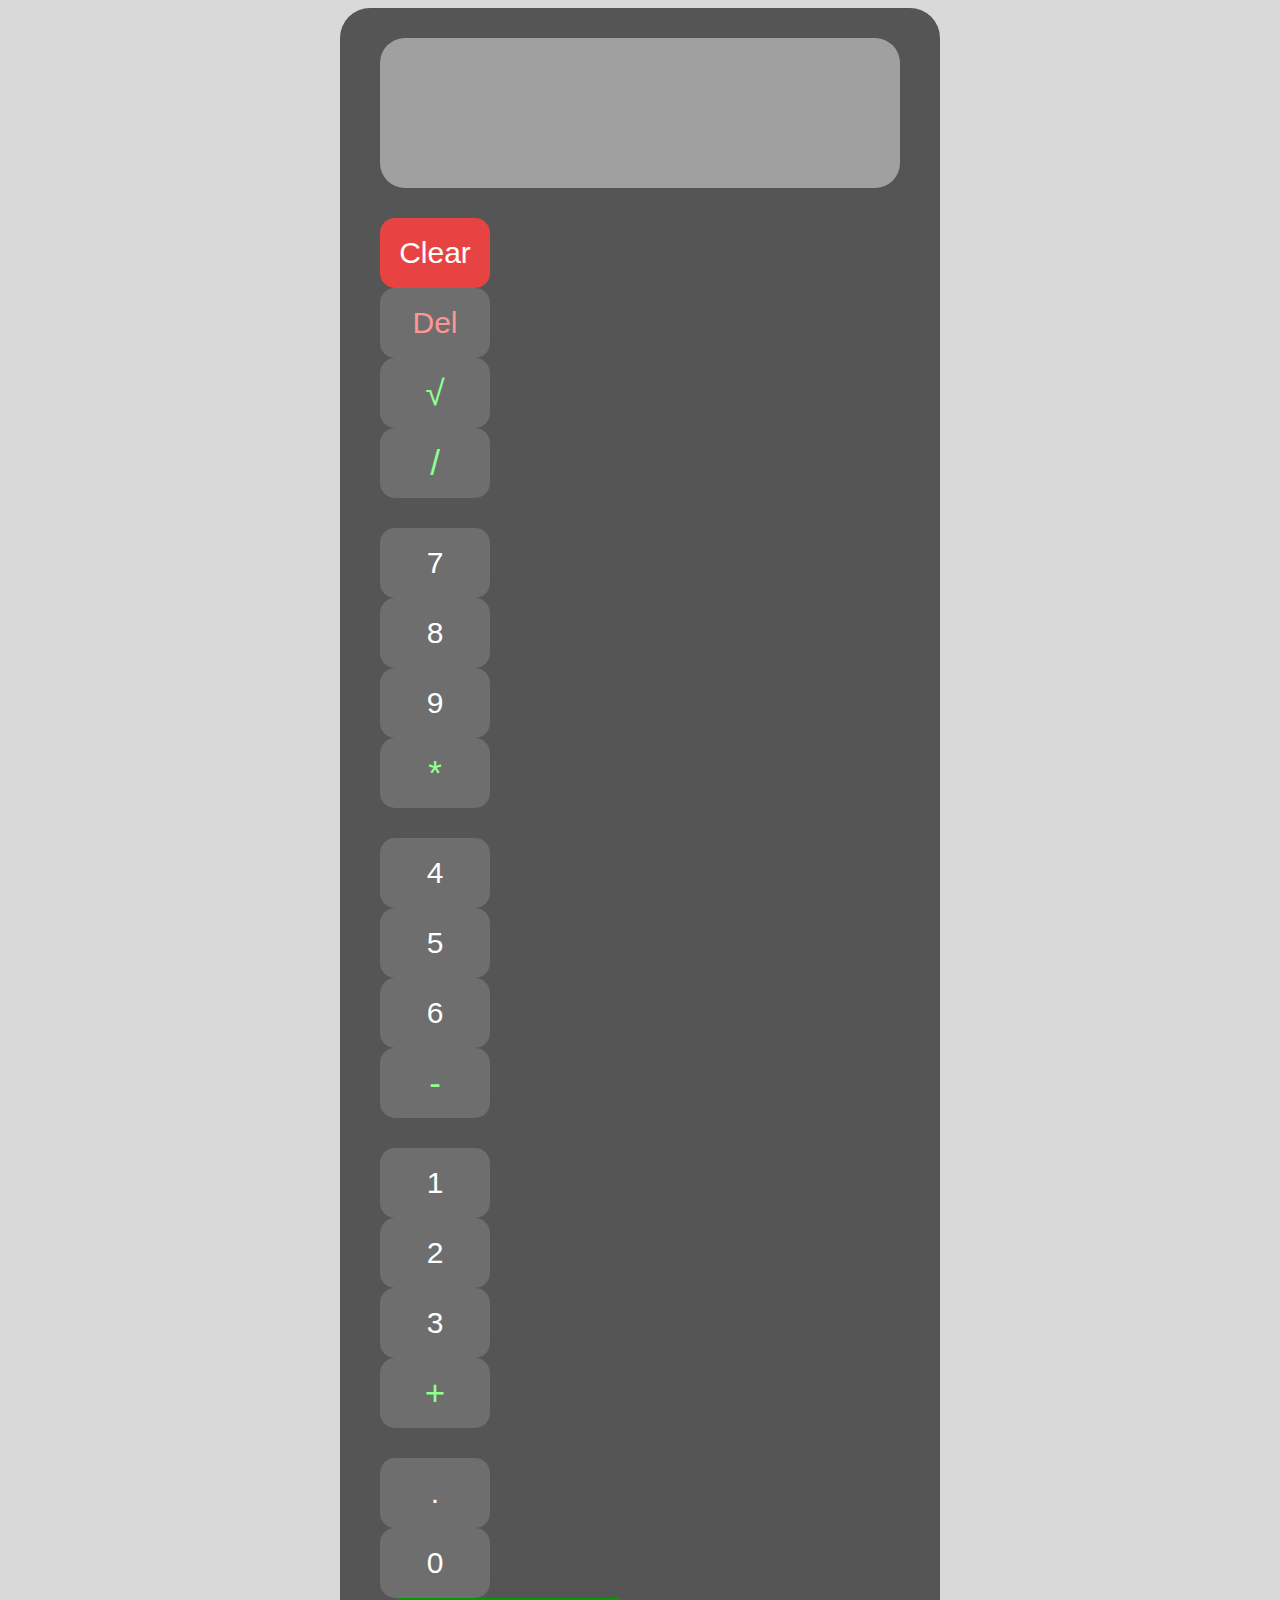
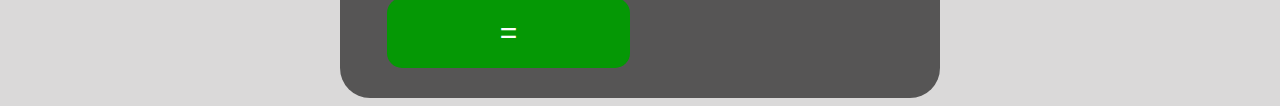
<file: Task1 - Calculator/index.html>
<!DOCTYPE html>
<html lang="en">
<head>
    <meta charset="UTF-8">
    <meta http-equiv="X-UA-Compatible" content="IE=edge">
    <meta name="viewport" content="width=device-width, initial-scale=1.0">
    <title>Level2-Task1-Calculator by Vedant</title>
    <link href="https://cdn.jsdelivr.net/npm/bootstrap@5.1.3/dist/css/bootstrap.min.css" rel="stylesheet" integrity="sha384-1BmE4kWBq78iYhFldvKuhfTAU6auU8tT94WrHftjDbrCEXSU1oBoqyl2QvZ6jIW3" crossorigin="anonymous">
    <link rel="stylesheet" href="./css/style.css">
</head>
<body>
    <div class="mainWindow">
        <div class="calculatorBody">
            <div class="row screen">
                <div class="row">
                    <input type="text" id="calculationText" class="screenText">
                </div>
                <div class="row">
                    <input type="text" id="resultText" class="screenText">
                </div>
            </div>
            <div class="row buttonWrapper">
                <div class="col btnCol"><button id="clear" class="btn1 btnRed">Clear</button></div>
                <div class="col btnCol"><button id="del" class="btn1">Del</button></div>
                <div class="col btnCol"><button id="√" class="btn1 btnGreen">√</button></div>
                <div class="col btnCol"><button id="/" class="btn1 btnGreen" style="margin-right: 0px;">/</button></div>
            </div>

            <div class="row buttonWrapper">
                <div class="col btnCol"><button id="7" class="btn1 btnWhite">7</button></div>
                <div class="col btnCol"><button id="8" class="btn1 btnWhite">8</button></div>
                <div class="col btnCol"><button id="9" class="btn1 btnWhite">9</button></div>
                <div class="col btnCol"><button id="*" class="btn1 btnGreen" style="margin-right: 0px;">*</button></div>
            </div>

            <div class="row buttonWrapper">
                <div class="col btnCol"><button id="4" class="btn1 btnWhite">4</button></div>
                <div class="col btnCol"><button id="5" class="btn1 btnWhite">5</button></div>
                <div class="col btnCol"><button id="6" class="btn1 btnWhite">6</button></div>
                <div class="col btnCol"><button id="-" class="btn1 btnGreen" style="margin-right: 0px;">-</button></div>
            </div>

            <div class="row buttonWrapper">
                <div class="col btnCol"><button id="1" class="btn1 btnWhite">1</button></div>
                <div class="col btnCol"><button id="2" class="btn1 btnWhite">2</button></div>
                <div class="col btnCol"><button id="3" class="btn1 btnWhite">3</button></div>
                <div class="col btnCol"><button id="+" class="btn1 btnGreen" style="margin-right: 0px;">+</button></div>
            </div>

            <div class="row buttonWrapper">
                <div class="col btnCol"><button id="." class="btn1 btnWhite">.</button></div>
                <div class="col btnCol"><button id="0" class="btn1 btnWhite">0</button></div>
                <div class="col btnCol"><button id="=" class="btn1 btnEq">=</button></div>
            </div>

        </div>
    </div>
</body>
<script src="./js/index.js"></script>
</html>
</file>
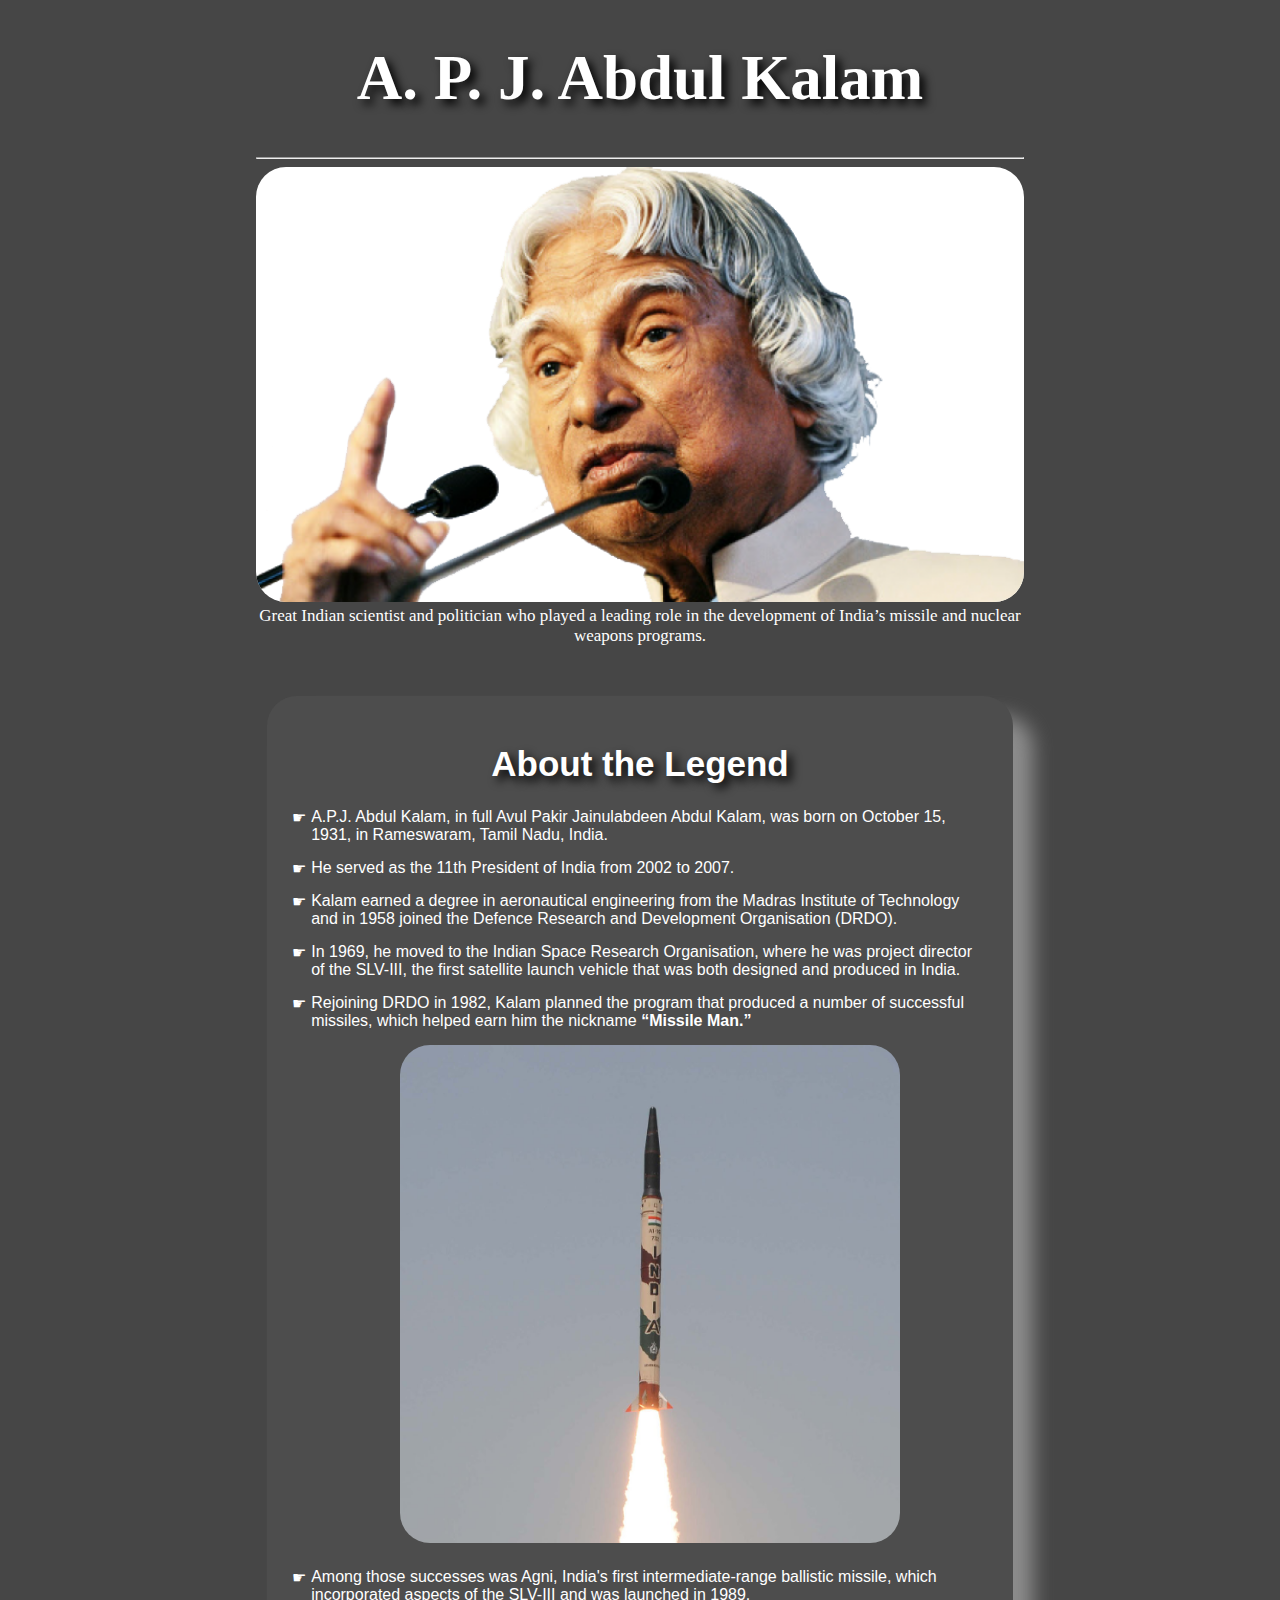
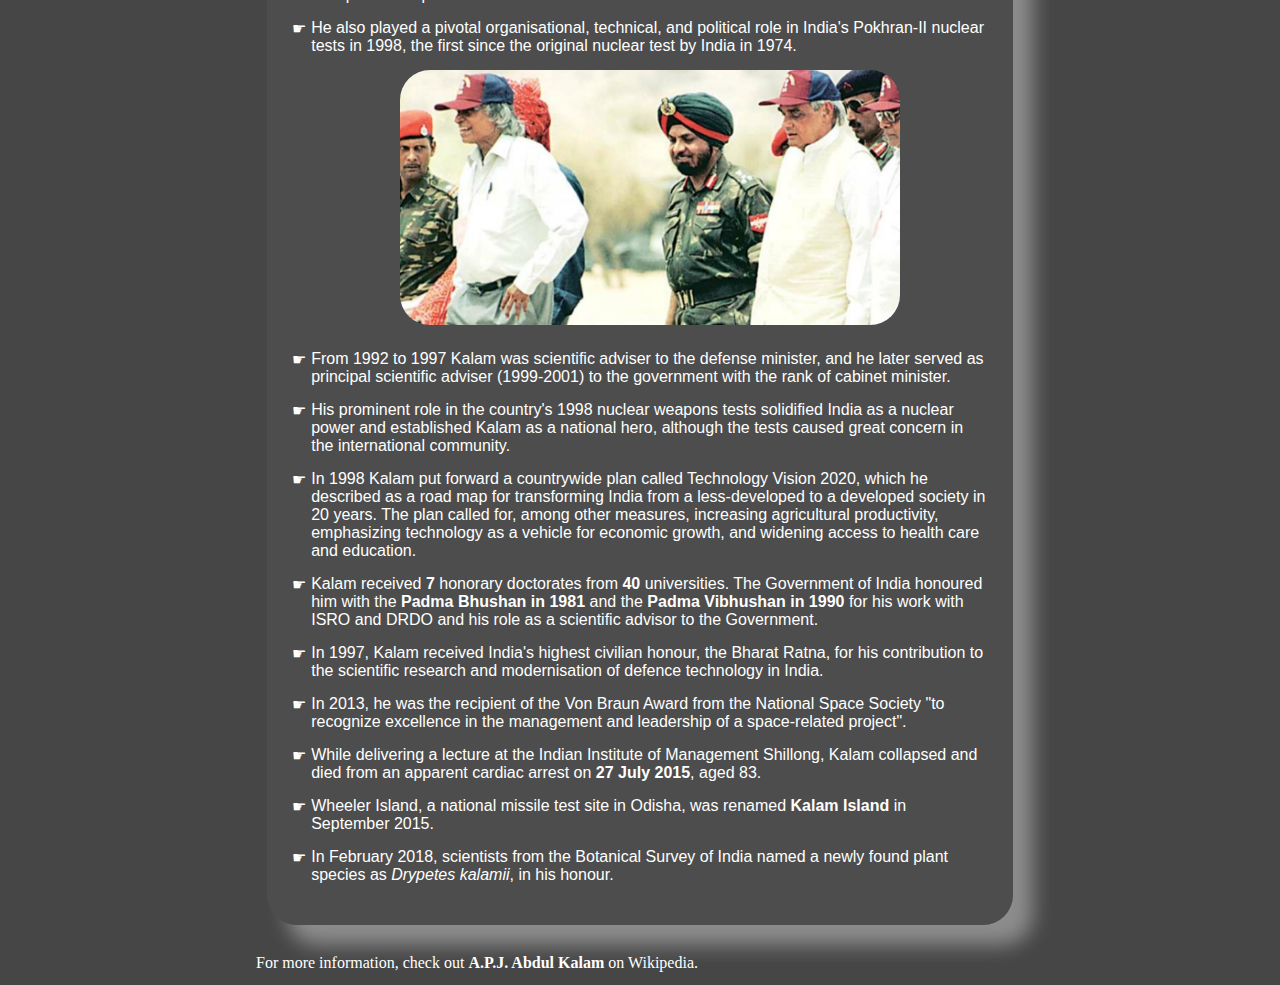
<file: Task2 - Tribute Page/index.html>
<!DOCTYPE html>
<html lang="en">
<head>
    <meta charset="UTF-8">
    <meta http-equiv="X-UA-Compatible" content="IE=edge">
    <meta name="viewport" content="width=device-width, initial-scale=1.0">
    <title>A.P.J. Abdul Kalam -by Vedant</title>
    <link href="https://cdn.jsdelivr.net/npm/bootstrap@5.2.0-beta1/dist/css/bootstrap.min.css" rel="stylesheet" integrity="sha384-0evHe/X+R7YkIZDRvuzKMRqM+OrBnVFBL6DOitfPri4tjfHxaWutUpFmBp4vmVor" crossorigin="anonymous">
    <link rel="stylesheet" href="./css/style.css">
</head>
<body>
    <main>
        <h1 class="title">
            A. P. J. Abdul Kalam
        </h1>
        <hr>
        <div id="img">
            <!--Image of the Tribute Person-->
            <img src="./images/APJ Kalam.png" id="image"
                alt="Error Loading Image">
            <small id="caption">
                Great Indian scientist and
                politician who played a leading
                role in the development of India’s
                missile and nuclear weapons
                programs.
            </small>
        </div>
        <div id="tribute-data">

			<!--Achievements and other
				details of the person-->
			<h1 class="title-APJ">
				About the Legend
			</h1>
            <ul>
                <li>A.P.J. Abdul Kalam, in full Avul Pakir Jainulabdeen Abdul Kalam, was born on October 15, 1931, in
                    Rameswaram, Tamil Nadu, India.</li>
                <li>
                    He served as the 11th President of India from 2002 to 2007.
                </li>
                <li>
                    Kalam earned a degree in aeronautical engineering from the Madras Institute of Technology and in
				1958 joined the Defence Research and Development Organisation (DRDO).
                </li>
                <li>
                    In 1969, he moved to the Indian Space Research Organisation, where he was project director of the SLV-III, the
				first satellite launch vehicle that was both designed and produced in India.
                </li>
                <li>
                    Rejoining DRDO in 1982, Kalam planned the program that produced a number of successful missiles, which
				helped earn him the nickname <strong>“Missile Man.”</strong>
                </li>
                <div class="row">
                    <img src="./images/Agni-I_missile.jpg" class="missile">
                </div>
                <li>
                    Among those successes was Agni, India's first intermediate-range ballistic missile, which incorporated
				aspects of the SLV-III and was launched in 1989.
                </li>
                <li>
                    He also played a pivotal organisational, technical, and political role in India's Pokhran-II
				nuclear tests in 1998, the first since the original nuclear test by India in 1974.
                </li>
                <div class="row">
                    <img src="./images/pokhran.jpg" class="missile">
                </div>
                <li>
                    From 1992 to 1997 Kalam was scientific adviser to the defense minister, and he later served as principal
				scientific adviser (1999-2001) to the government with the rank of cabinet minister.
                </li>
                <li>
                    His prominent role in the country's 1998 nuclear weapons tests solidified India as a nuclear power and
				established Kalam as a national hero, although the tests caused great concern
				in the international community.
                </li>
                <li>
                    In 1998 Kalam put forward a countrywide plan called Technology Vision 2020, which he described
				as a road map for transforming India from a less-developed to a developed society
				in 20 years. The plan called for, among other measures, increasing agricultural
				productivity, emphasizing technology as a vehicle for economic growth, and
				widening access to health care and education.
                </li>
                <li>
                    Kalam received <b>7</b> honorary doctorates from <b>40</b> universities. The Government of India
				honoured him with the <b>Padma Bhushan in 1981</b> and the <b>Padma Vibhushan
				in 1990</b> for his work with ISRO and DRDO and his role as a scientific advisor
				to the Government.
                </li>
                <li>
                    In 1997, Kalam received India's highest civilian honour, the Bharat Ratna, for his contribution to
				the scientific research and modernisation of defence technology in India.
                </li>
                <li>
                    In 2013, he was the recipient of the Von Braun Award from the National Space Society "to recognize
				excellence in the management and leadership of a space-related project".
                </li>
                <li>
                    While delivering a lecture at the Indian Institute of Management Shillong, Kalam collapsed and
				died from an apparent cardiac arrest on <b>27 July 2015</b>, aged 83.
                </li>
                <li>
                    Wheeler Island, a national missile test site in Odisha, was renamed <b>Kalam Island</b> in September
				2015.
                </li>
                <li>
                    In February 2018, scientists from the Botanical Survey of India named a newly found plant
				species as <i>Drypetes kalamii</i>, in his honour.
                </li>
            </ul>
        </div>
		<br>
		<a id="tribute-link" href="https://en.wikipedia.org/wiki/A._P._J._Abdul_Kalam">
			For more information,
		check out <b>A.P.J. Abdul Kalam</b> on Wikipedia.
        </a>
		
    </main>
</body>
</html>
</file>
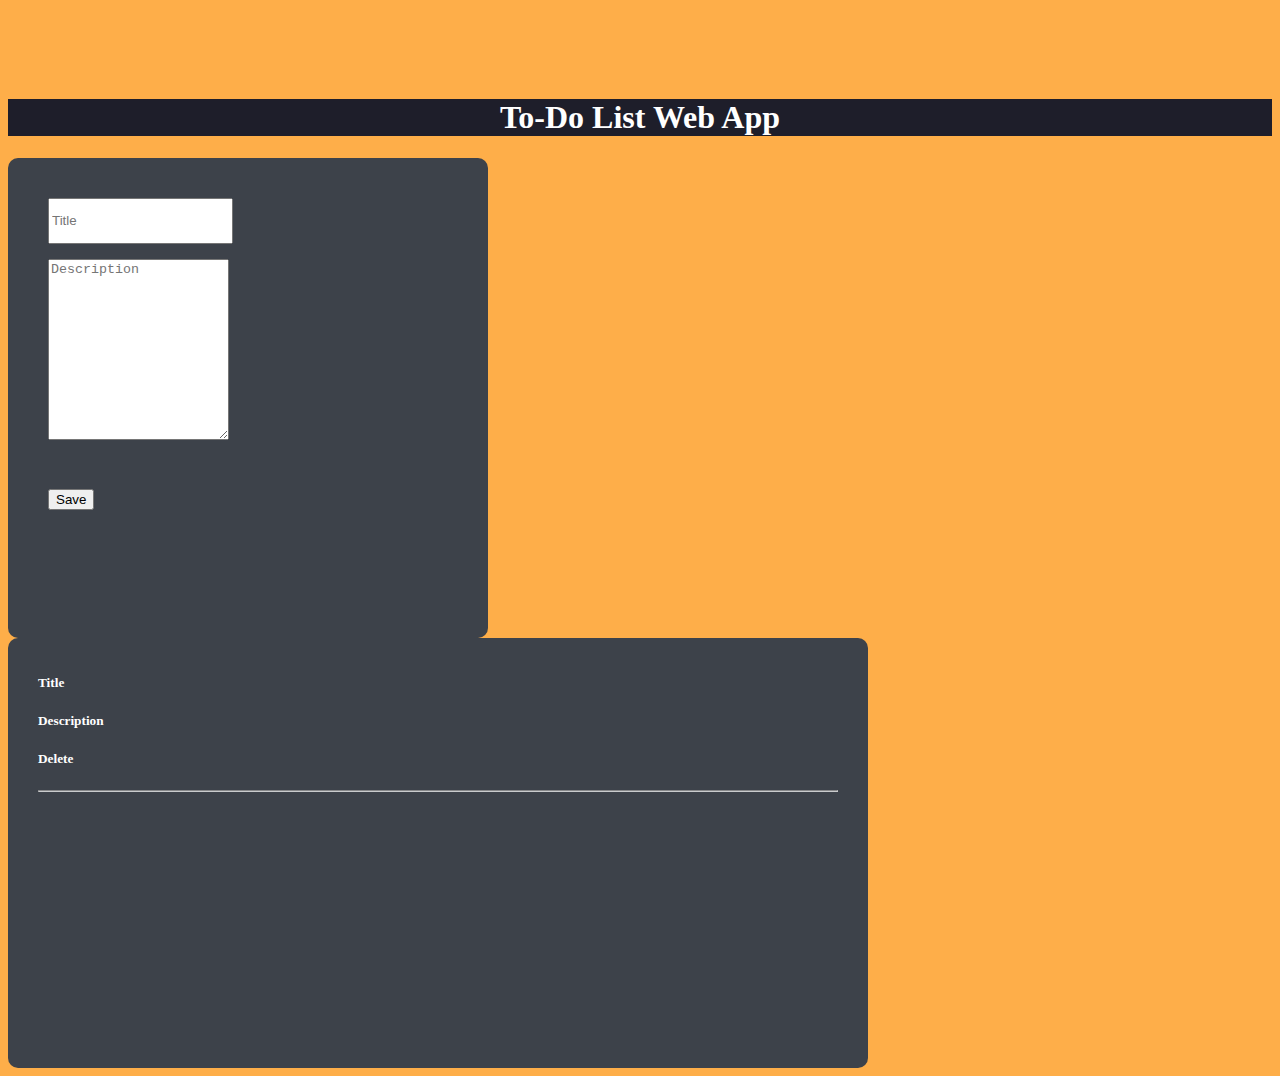
<file: Task3 - To Do App/index.html>
<!DOCTYPE html>
<html lang="en">
<head>
    <meta charset="UTF-8">
    <meta http-equiv="X-UA-Compatible" content="IE=edge">
    <meta name="viewport" content="width=device-width, initial-scale=1.0">
    <title>To Do App -by Vedant</title>
    <link href="https://cdn.jsdelivr.net/npm/bootstrap@5.2.0-beta1/dist/css/bootstrap.min.css" rel="stylesheet" integrity="sha384-0evHe/X+R7YkIZDRvuzKMRqM+OrBnVFBL6DOitfPri4tjfHxaWutUpFmBp4vmVor" crossorigin="anonymous">
    <link rel="stylesheet" href="./css/style.css">
</head>
<body>
    
    <div class="container main">
        <header class="header">
            <h1 class="headerTitle">To-Do List Web App</h1>
        </header>
        <div class="row">
            <div class="col">
                <div class="formDiv">
                    <div class="row">
                        <input type="text" name="title" id="title" placeholder="Title">
                    </div>
                    <div class="row">
                        <textarea name="decription" id="desc" placeholder="Description"></textarea>
                    </div>
                    <div class="row">
                        <button type="button" id="save" class="btn btn-success">Save</button>
                    </div>
                </div>
            </div>
            <div class="col">
                <div class="toDoList">
                    <div class="row">
                        <div class="col">
                            <h5>Title</h5>
                        </div>
                        <div class="col-6">
                            <h5>Description</h5> 
                        </div>
                        <div class="col">
                            <h5>Delete</h5>
                        </div>
                    </div>
                    <hr>
                    <div class="list" id="listDiv">
                    </div>
                </div>
            </div>
        </div>
    </div>
</body>
<script src="./js/index.js"></script>
</html>
</file>
<file: Task1 - Calculator/css/style.css>
body{
    background-color: rgb(218, 217, 217);

}

.mainWindow{
    display: flex;
    align-content: center;
    justify-content: center;
}

.calculatorBody{
    text-align: center;
    border-radius: 30px;
    background-color: rgb(86, 85, 85);
    width: 600px;
    min-height: 300px;
    justify-content:center;
}

.screen{
    width: 520px;
    height: 150px;
    background-color: rgb(160, 160, 160);
    border-radius: 25px;
    margin: 30px 40px;
}
.screenText{
    background-color: inherit;
    border: 0px;
    width: 480px;
    margin-left: 30px;
    margin-right: 30px;
    color: white;
}
#calculationText{
    font-size: 25px;
}
#resultText{
    font-size: 30px;
    text-align: end;
}
.buttonWrapper{
    height: fit-content;
    width: 520px;
    margin: 30px 40px;
}
.btnCol{
    padding: 0px;
    width: fit-content;
}
.btn1{
    width: 110px;
    height: 70px;
    font-size: 30px;
    margin-right: 7.5px;
    padding: 0;
    border-radius: 15px;
    background-color: rgb(110, 110, 110);
    border: 0px;
}
.btn1:hover{
    background-color: rgb(80, 80, 80) ;
}

.btnWhite{
    color: white;
}

.btnGreen{
    color: rgb(144, 255, 144);
    font-size: 35px;
}

.btnRed{
    background-color: rgb(232, 67, 67);
    color: white;
}
.btnRed:hover{
    background-color: rgb(175, 51, 51);

}
#del{
    color: rgb(255, 149, 149);
}
.btnEq{
    width: 243px;
    background-color: rgb(5, 152, 5);
    color: white;
    margin-left: 7px;
    margin-right: 10px;
}
.btnEq:hover{
    background-color: rgb(3, 89, 3);
    
}
</file>
<file: Task2 - Tribute Page/css/style.css>
body{
    background-color: rgb(70, 70, 70);
    margin: 1% 20%;
}
hr{
    color: white;
    opacity: 100%;
}
ul {
	position: relative;
	list-style: none;
	margin-left: 0;
	padding-left: 1.2em;
}
li{
    margin: 15px 0px;
}
ul li:before {
	content: "☛";
	position: absolute;
	left: 0;
}
.title {
    text-align: center;
    text-shadow: 5px 5px 10px black;
    font-size: 7vh;
    color: white;
}
#img{
    text-align: center;
}
#image {
    display: inline-block;
    width: 100%;
    border-radius: 30px;
    background-color: white;
}
#caption {
    font-size: 17px;
    font-family: Gill Sans;
    color: white;
}
div#tribute-data {
    border-radius: 30px;
    background-color: rgba(100, 100, 100, 0.25);
    box-shadow: 20px 20px 20px #8d8d8d;
    font-family: Arial, Helvetica, sans-serif;
    padding: 25px 25px;
    margin: 11px;
    margin-top: 50px;
    color: white;
}
.row{
    display: flex;
    justify-content: center;
}
.missile{
    width: 500px;
    border-radius: 30px;
    margin-bottom: 10px;
}

/* Styling the title of the content */
h1.title-APJ {
    font-size: 35px;
    color: white;
    text-align: center;
    text-shadow: 5px 5px 10px black;
}

/* Styling the link provided at the end */
#tribute-link {
    text-decoration: none;
    color: white;
}
</file>
<file: Task3 - To Do App/css/style.css>
body{
    background-color: #feae49;
}

.header{
    background-color: #1e1e2a;
    color: white;
    text-align: center;
    margin-bottom: 20px;
}

.main{
    padding-top: 70px;
}
.formDiv{
    min-height: 400px;
    width: 400px;
    background-color: #3d424A;
    border-radius: 10px;
    padding: 40px;
}
#title{
    margin-bottom: 15px;
    height: 40px;
}
#desc{
    margin-bottom: 45px;
    height: 175px;
}


.toDoList{
    background-color: #3d424A ;
    width: 800px;
    min-height: 400px;
    border-radius: 10px;
    padding: 15px 30px;
    color: white;
}
hr{
    opacity: 80%;
}
.list{
    font-size: 20px;
}
.delete{
    width: 40px;
}
.task{
    margin: 20px 0px;
}
</file>
